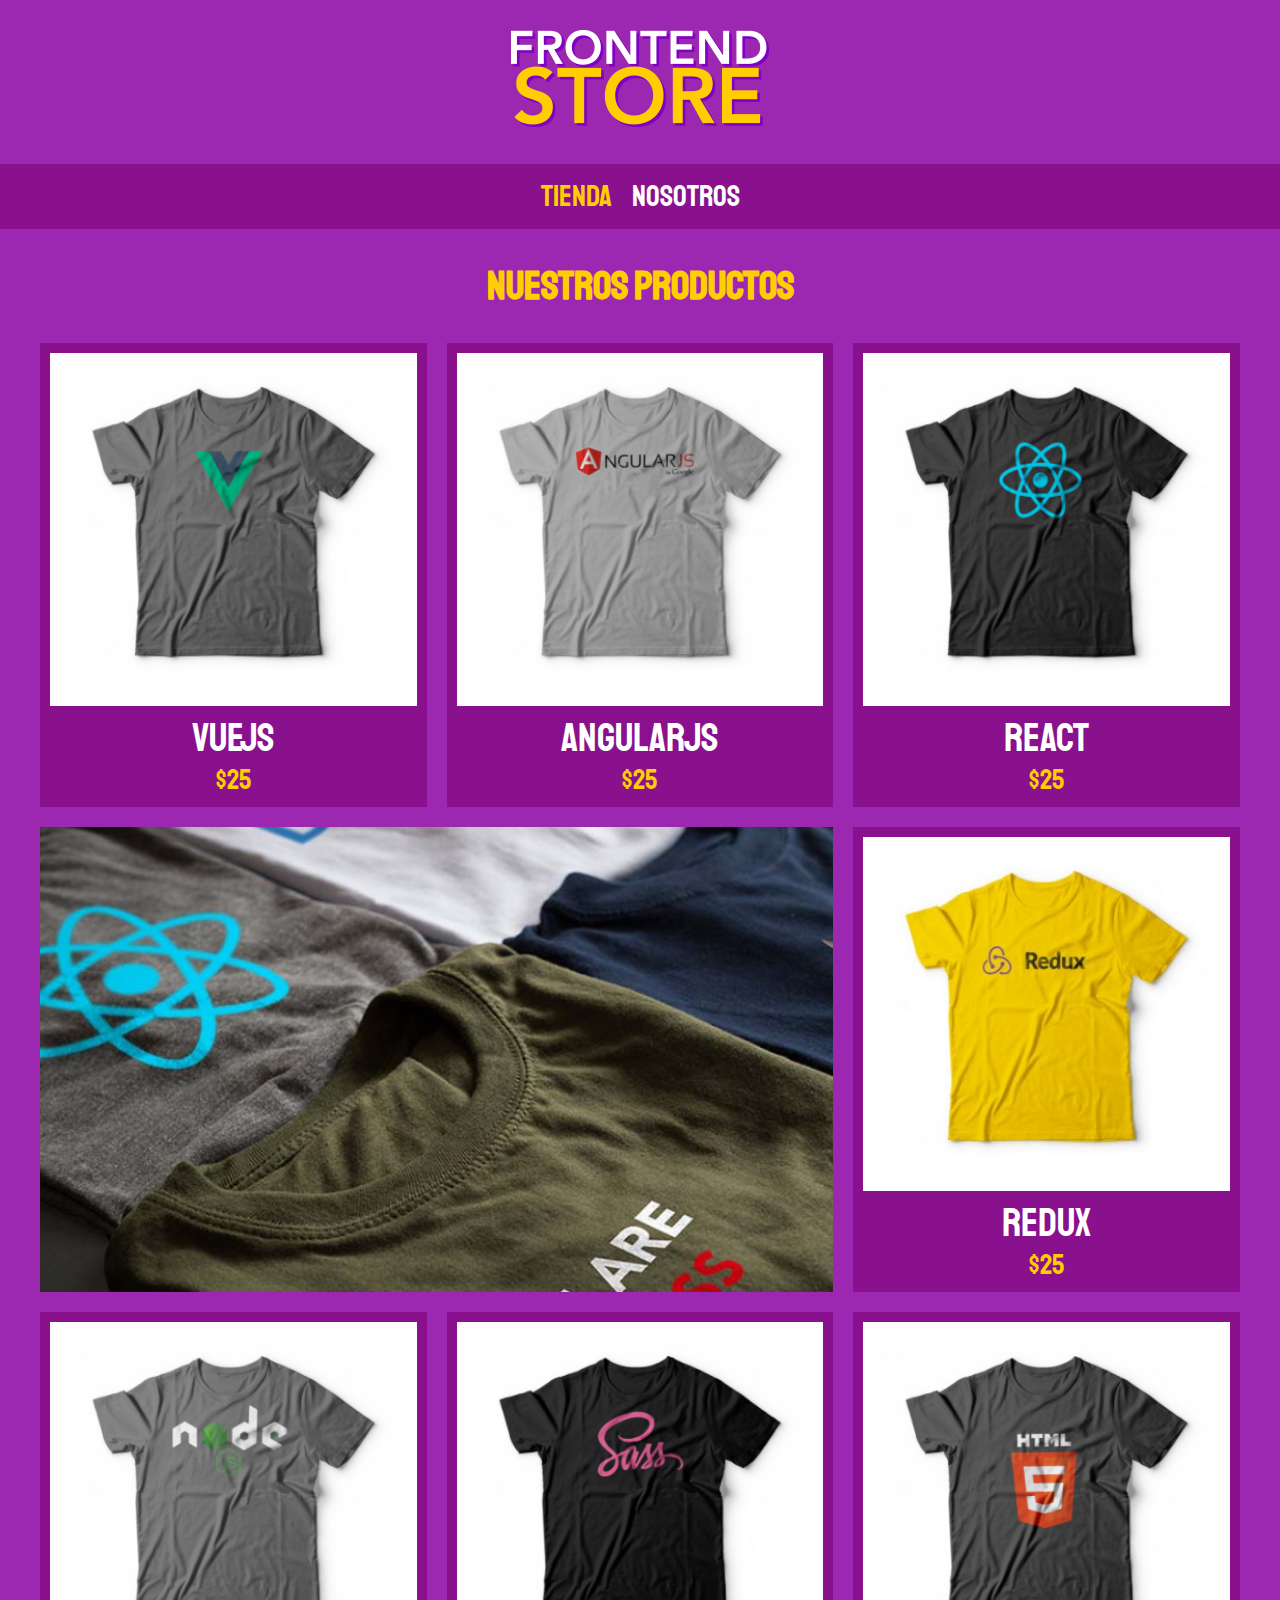
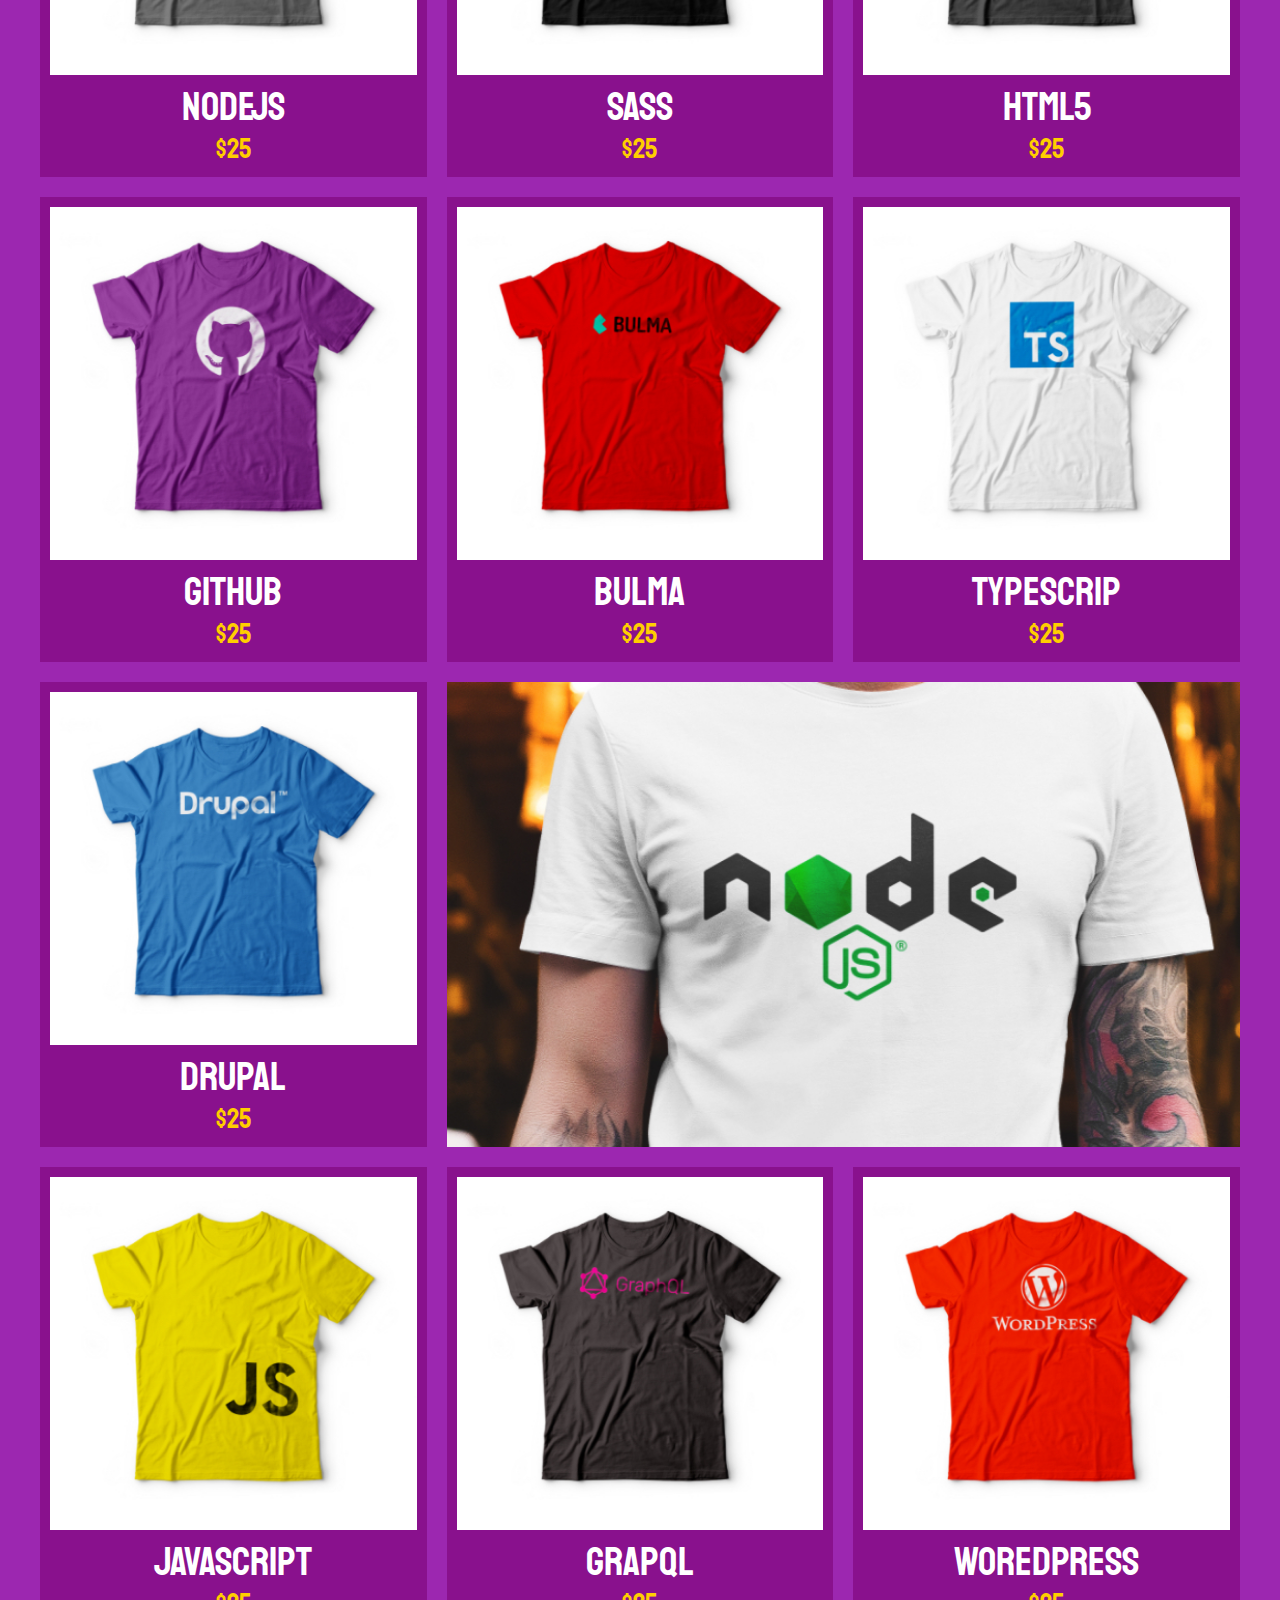
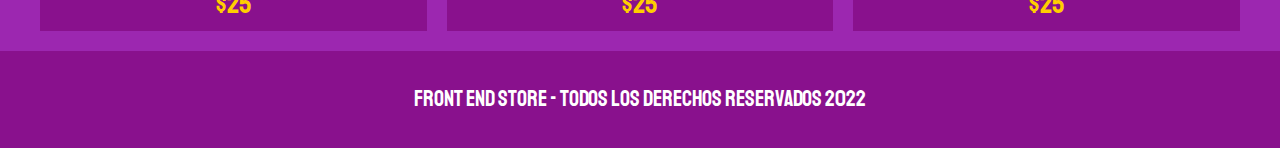
<file: index.html>
<!DOCTYPE html>
<html lang="en">

<head>
    <meta charset="UTF-8">
    <meta http-equiv="X-UA-Compatible" content="IE=edge">
    <meta name="viewport" content="width=device-width, initial-scale=1.0">
    <title>Front End Store</title>
    <link rel="preload" href="/styles/styles.css">
    <link rel="stylesheet" href="/styles/normalize.css">
    <link rel="icon" href="/icon/Notes1.png">
    <link rel="preconnect" href="https://fonts.googleapis.com">
    <link rel="preconnect" href="https://fonts.gstatic.com" crossorigin>
    <link href="https://fonts.googleapis.com/css2?family=Staatliches&display=swap" rel="stylesheet">
    <link rel="stylesheet" href="/styles/styles.css">
</head>

<body>
    <header class="header">
        <a href="index.html">
            <img class="header__logo" src="/source/logo.png" alt="Logotipo">
        </a>
    </header>

    <nav class="navegacion">
        <a class="navegacion__enlace navegacion__enlace--activo" href="index.html">Tienda</a>
        <a class="navegacion__enlace" href="nosotros.html">Nosotros</a>
    </nav>

    <main class="contenedor">
        <h1>Nuestros Productos</h1>

        <div class="grid">
            <div class="producto">
                <a href="producto.html">
                    <img class="producto__imagen" src="/source/1.jpg" alt="Imagen de muestra">
                    <div class="producto__informacion">
                        <p class="producto__nombre">VueJS</p>
                        <p class="producto__precio">$25</p>
                    </div>
                </a>
            </div> <!--.producto-->
            <div class="producto">
                <a href="producto.html">
                    <img class="producto__imagen" src="/source/2.jpg" alt="Imagen de muestra">
                    <div class="producto__informacion">
                        <p class="producto__nombre">AngularJS</p>
                        <p class="producto__precio">$25</p>
                    </div>
                </a>
            </div> <!--.producto-->
            <div class="producto">
                <a href="producto.html">
                    <img class="producto__imagen" src="/source/3.jpg" alt="Imagen de muestra">
                    <div class="producto__informacion">
                        <p class="producto__nombre">React</p>
                        <p class="producto__precio">$25</p>
                    </div>
                </a>
            </div> <!--.producto-->
            <div class="producto">
                <a href="producto.html">
                    <img class="producto__imagen" src="/source/4.jpg" alt="Imagen de muestra">
                    <div class="producto__informacion">
                        <p class="producto__nombre">Redux</p>
                        <p class="producto__precio">$25</p>
                    </div>
                </a>
            </div> <!--.producto-->
            <div class="producto">
                <a href="producto.html">
                    <img class="producto__imagen" src="/source/5.jpg" alt="Imagen de muestra">
                    <div class="producto__informacion">
                        <p class="producto__nombre">NodeJS</p>
                        <p class="producto__precio">$25</p>
                    </div>
                </a>
            </div> <!--.producto-->
            <div class="producto">
                <a href="producto.html">
                    <img class="producto__imagen" src="/source/6.jpg" alt="Imagen de muestra">
                    <div class="producto__informacion">
                        <p class="producto__nombre">SASS</p>
                        <p class="producto__precio">$25</p>
                    </div>
                </a>
            </div> <!--.producto-->
            <div class="producto">
                <a href="producto.html">
                    <img class="producto__imagen" src="/source/7.jpg" alt="Imagen de muestra">
                    <div class="producto__informacion">
                        <p class="producto__nombre">HTML5</p>
                        <p class="producto__precio">$25</p>
                    </div>
                </a>
            </div> <!--.producto-->
            <div class="producto">
                <a href="producto.html">
                    <img class="producto__imagen" src="/source/8.jpg" alt="Imagen de muestra">
                    <div class="producto__informacion">
                        <p class="producto__nombre">GitHub</p>
                        <p class="producto__precio">$25</p>
                    </div>
                </a>
            </div> <!--.producto-->
            <div class="producto">
                <a href="producto.html">
                    <img class="producto__imagen" src="/source/9.jpg" alt="Imagen de muestra">
                    <div class="producto__informacion">
                        <p class="producto__nombre">Bulma</p>
                        <p class="producto__precio">$25</p>
                    </div>
                </a>
            </div> <!--.producto-->
            <div class="producto">
                <a href="producto.html">
                    <img class="producto__imagen" src="/source/10.jpg" alt="Imagen de muestra">
                    <div class="producto__informacion">
                        <p class="producto__nombre">TypeScrip</p>
                        <p class="producto__precio">$25</p>
                    </div>
                </a>
            </div> <!--.producto-->
            <div class="producto">
                <a href="producto.html">
                    <img class="producto__imagen" src="/source/11.jpg" alt="Imagen de muestra">
                    <div class="producto__informacion">
                        <p class="producto__nombre">Drupal</p>
                        <p class="producto__precio">$25</p>
                    </div>
                </a>
            </div> <!--.producto-->
            <div class="producto">
                <a href="producto.html">
                    <img class="producto__imagen" src="/source/12.jpg" alt="Imagen de muestra">
                    <div class="producto__informacion">
                        <p class="producto__nombre">JavaScript</p>
                        <p class="producto__precio">$25</p>
                    </div>
                </a>
            </div> <!--.producto-->
            <div class="producto">
                <a href="producto.html">
                    <img class="producto__imagen" src="/source/13.jpg" alt="Imagen de muestra">
                    <div class="producto__informacion">
                        <p class="producto__nombre">GrapQL</p>
                        <p class="producto__precio">$25</p>
                    </div>
                </a>
            </div> <!--.producto-->
            <div class="producto">
                <a href="producto.html">
                    <img class="producto__imagen" src="/source/14.jpg" alt="Imagen de muestra">
                    <div class="producto__informacion">
                        <p class="producto__nombre">WoredPress</p>
                        <p class="producto__precio">$25</p>
                    </div>
                </a>
            </div> <!--.producto-->
            <div class="grafico grafico--camisas"></div>
            <div class="grafico grafico--node"></div>
        </div>
    </main>

    <footer class="footer">
        <p class="footer__texto">Front End Store - Todos los derechos reservados 2022</p>
    </footer>
</body>

</html>
</file>
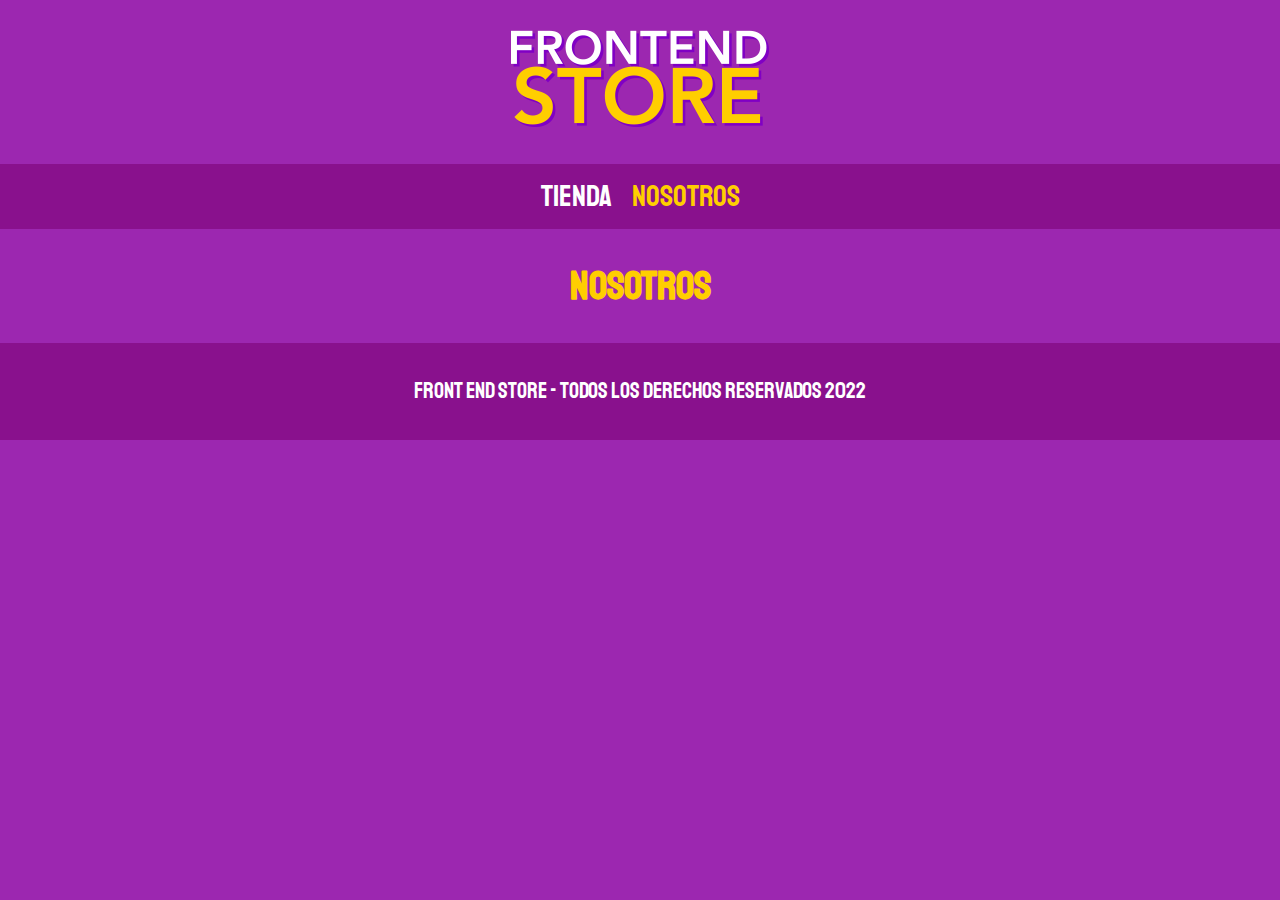
<file: nosotros.html>
<!DOCTYPE html>
<html lang="en">

<head>
    <meta charset="UTF-8">
    <meta http-equiv="X-UA-Compatible" content="IE=edge">
    <meta name="viewport" content="width=device-width, initial-scale=1.0">
    <title>Front End Store</title>
    <link rel="stylesheet" href="/styles/normalize.css">
    <link rel="icon" href="/icon/Notes1.png">
    <link rel="preconnect" href="https://fonts.googleapis.com">
    <link rel="preconnect" href="https://fonts.gstatic.com" crossorigin>
    <link href="https://fonts.googleapis.com/css2?family=Staatliches&display=swap" rel="stylesheet">
    <link rel="stylesheet" href="/styles/styles.css">
</head>

<body>
    <header class="header">
        <a href="index.html">
            <img class="header__logo" src="/source/logo.png" alt="Logotipo">
        </a>
    </header>

    <nav class="navegacion">
        <a class="navegacion__enlace" href="index.html">Tienda</a>
        <a class="navegacion__enlace navegacion__enlace--activo" href="nosotros.html">Nosotros</a>
    </nav>

    <main class="contenedor">
        <h1>Nosotros</h1>
    </main>

    <footer class="footer">
        <p class="footer__texto">Front End Store - Todos los derechos reservados 2022</p>
    </footer>
</body>

</html>
</file>
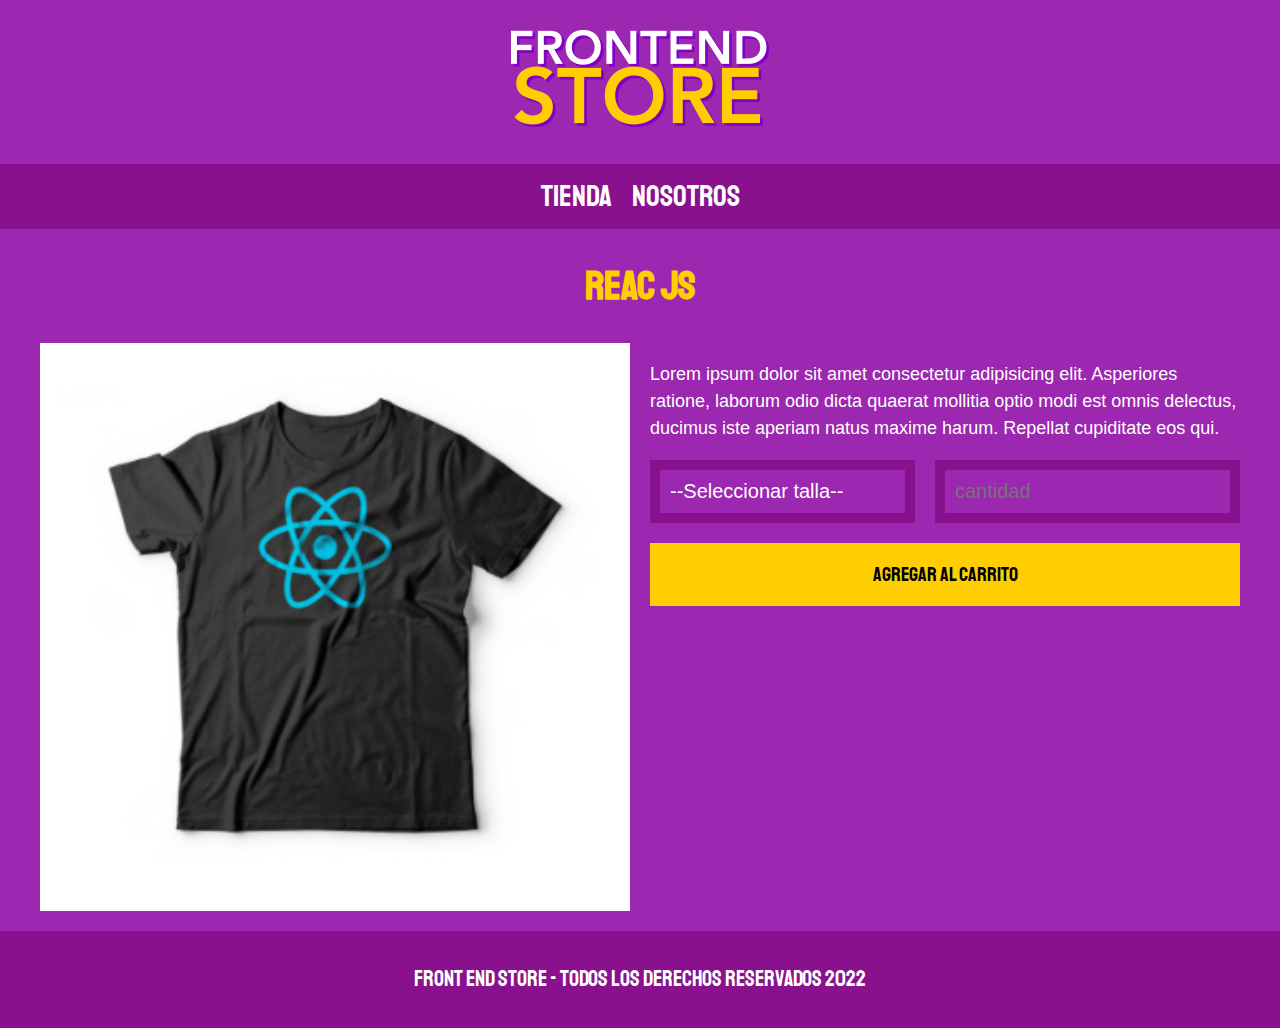
<file: producto.html>
<!DOCTYPE html>
<html lang="en">

<head>
    <meta charset="UTF-8">
    <meta http-equiv="X-UA-Compatible" content="IE=edge">
    <meta name="viewport" content="width=device-width, initial-scale=1.0">
    <title>Front End Store</title>
    <link rel="stylesheet" href="/styles/normalize.css">
    <link rel="icon" href="/icon/Notes1.png">
    <link rel="preconnect" href="https://fonts.googleapis.com">
    <link rel="preconnect" href="https://fonts.gstatic.com" crossorigin>
    <link href="https://fonts.googleapis.com/css2?family=Staatliches&display=swap" rel="stylesheet">
    <link rel="stylesheet" href="/styles/styles.css">
</head>

<body>
    <header class="header">
        <a href="index.html">
            <img class="header__logo" src="/source/logo.png" alt="Logotipo">
        </a>
    </header>

    <nav class="navegacion">
        <a class="navegacion__enlace" href="index.html">Tienda</a>
        <a class="navegacion__enlace" href="nosotros.html">Nosotros</a>
    </nav>

    <main class="contenedor">
        <h1>Reac JS</h1>

        <div class="camisa">
            <img class="camisa__imagen" src="/source/3.jpg" alt="Imagen de muestra">

            <div class="camisa__contenido">
                <p>Lorem ipsum dolor sit amet consectetur adipisicing elit. Asperiores ratione, laborum odio dicta quaerat mollitia optio modi est omnis delectus, ducimus iste aperiam natus maxime harum. Repellat cupiditate eos qui.</p>
                <form class="formulario">
                    <select class="formulario__campo">
                        <option disabled selected>--Seleccionar talla--</option>
                        <option >Pequeña</option>
                        <option >Mediana</option>
                        <option >Grande</option>
                    </select>
                    <input class="formulario__campo" type="number" placeholder="cantidad" min="1" >
                    <input class="formulario__submit" type="submit" value="agregar al carrito">
                </form>
            </div>

        </div>
    </main>

    <footer class="footer">
        <p class="footer__texto">Front End Store - Todos los derechos reservados 2022</p>
    </footer>
</body>

</html>
</file>
<file: styles/styles.css>
:root {
    --primario: #9c27b0;
    --primarioOscuro: #89118d;
    --secundario: #ffce00;
    --secundarioOscuro: rgb(233, 287, 2);
    --blanco: #fff;
    --negro: #000;

    --fuentePrincipal: 'Staatliches', cursive;
}

html {
    box-sizing: border-box;
    font-size: 62.5%;
}

*,
*:before,
*:after {
    box-sizing: inherit;
}

/*GLOBALES*/
body {
    background-color: var(--primario);
    font-size: 1.6rem;
    line-height: 1.5;
}

p {
    font-size: 1.8rem;
    font-family: Arial, Helvetica, sans-serif;
    color: var(--blanco);
}

a {
    text-decoration: none;
}

img {
    width: 100%;
}

.contenedor {
    max-width: 120rem;
    margin: 0 auto;
}

h1,
h2,
h3 {
    text-align: center;
    color: var(--secundario);
    font-family: var(--fuentePrincipal);
}

h1 {
    font-size: 4rem;
}

h2 {
    font-size: 3.2rem;
}

h3 {
    font-size: 2.4rem;
}

/*HEADER*/

.header {
    display: flex;
    justify-content: center;

}

.header__logo {
    margin: 3rem 0;
}

/*FOOTER*/

.footer {
    background-color: var(--primarioOscuro);
    padding: 1rem 0;
    margin-top: 2rem;
}

.footer__texto {
    text-align: center;
    font-family: var(--fuentePrincipal);
    font-size: 2.2rem;
}

/*NAVEGACION*/

.navegacion {
    background-color: var(--primarioOscuro);
    padding: 1rem 0;
    display: flex;
    justify-content: center;
    /*gap: 2rem; /*Nueva forma de separar columnas, no soportada aún por safari*/
}

.navegacion__enlace {
    font-family: var(--fuentePrincipal);
    color: var(--blanco);
    font-size: 3rem;
    margin-right: 2rem;
    /*Antigua forma de separar columnas*/
}

.navegacion__enlace:last-of-type {
    margin-right: 0;
    /*Antigua forma de separar columnas*/
}

.navegacion__enlace--activo,
.navegacion__enlace:hover {
    color: var(--secundario);
}

/*GRID*/
.grid {
    display: grid;
    grid-template-columns: repeat(2, 1fr);
    gap: 2rem;
}

@media (min-width: 768px) {
    .grid {
        grid-template-columns: repeat(3, 1fr);
    }
}

/*PRODUCTOS*/

.producto {
    background-color: var(--primarioOscuro);
    padding: 1rem;
}



.producto__nombre {
    font-size: 4rem;
}

.producto__precio {
    font-size: 2.8rem;
    color: var(--secundario);
}

.producto__nombre,
.producto__precio {
    font-family: var(--fuentePrincipal);
    margin: 1px 0;
    text-align: center;
    line-height: 1.2;
}

.grafico {
    min-height: 30rem;
    background-repeat: no-repeat;
    background-size: cover;
    grid-column: 1/3;
}

.grafico--camisas {
    grid-row: 2/3;
    background-image: url(/source/grafico1.jpg);
}

.grafico--node {
    grid-row: 8/9;
    background-image: url(/source/grafico2.jpg);
}

@media (min-width: 768px) {
    .grafico--node {
        grid-row: 5/6;
        grid-column: 2/4;
    }
}

/*NOSOTROS*/

.nosotros{
    display: grid;
    grid-template-rows: repeat(2,auto);

}

@media (min-width: 768px) {
    .nosotros{
        display: grid;
        grid-template-columns: repeat(2,1fr);
        column-gap: 2rem;
    }
}

.nosotros__imagen{
    grid-row: 1 / 2;
}
@media (min-width: 768px) {
    .nosotros__imagen{
        grid-column: 2  / 3;
    }
}

/*BLOQUES*/

.bloques{
    display: grid;
    grid-template-columns: repeat(2,1fr);
    gap: 2rem;
}

@media (min-width: 768px) {
    .bloques{
        grid-template-columns: repeat(4,1fr);
    }
}

.bloque{
    text-align: center;
}

.bloque__titulo{
    margin: 0;
}

/*PAGINA DEL PRODUCTO*/

@media (min-width: 768px) {
    .camisa{
        display: grid;
        grid-template-columns: repeat(2,1fr);
        column-gap: 2rem;
    }
}

.formulario{
    display: grid;
    grid-template-columns: repeat(2,1fr);
    gap: 2rem;
}

.formulario__campo{
    border: 1rem solid var(--primarioOscuro);
    /*
    BORDER
    border-color: var(--primarioOscuro);
    border-width: 1rem;
    border-style: solid;
    */
    background-color: transparent;
    color: var(--blanco);
    font-size: 2rem;
    font-family: Arial, Helvetica, sans-serif;
    padding: 1rem;
    appearance: none;
}

.formulario__submit{
    background-color: var(--secundario);
    border: none;
    font-size: 2rem;
    font-family: var(--fuentePrincipal);
    padding: 2rem;
    transition: background-color .3s ease;
    transition: font-size .3s ease;
    grid-column: 1 / 3;
}

.formulario__submit:hover{
    font-size: 2.2rem;
    cursor: pointer;
    background-color: var(--secundarioOscuro);
}
</file>
